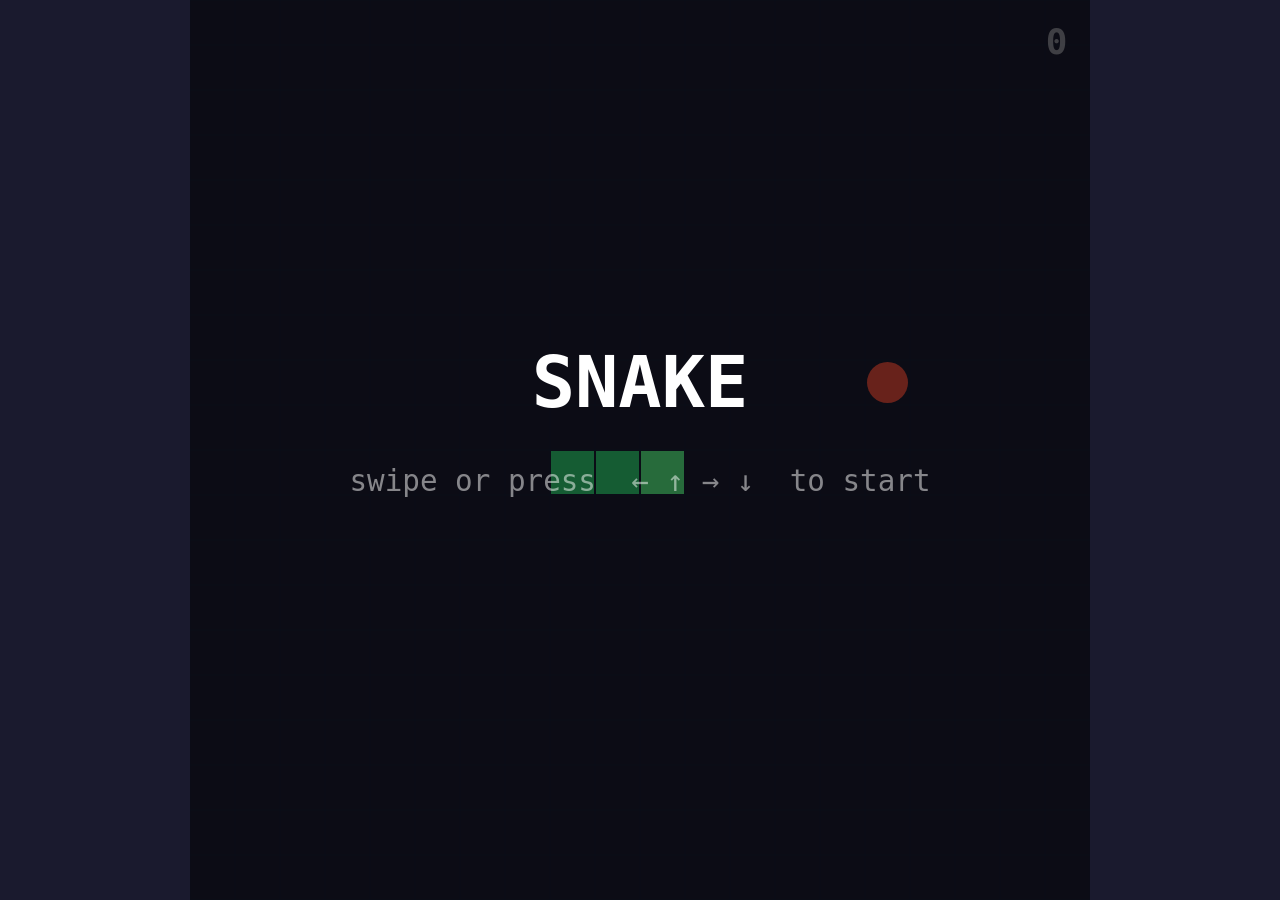
<file: index.html>
<!DOCTYPE html>
<html lang="en">
<head>
  <meta charset="UTF-8">
  <meta name="viewport" content="width=device-width, initial-scale=1">
  <title>Alex David Mandera</title>
  <link rel="stylesheet" href="style.css">
</head>
<body>
  <canvas id="canvas"></canvas>
  <script src="render.js"></script><!-- defines canvas, ctx, draw() -->
  <script src="input.js"></script><!-- attaches keyboard + touch listeners -->
  <script src="game.js"></script> <!-- state, loop, boot -->

</body>
</html>
</file>
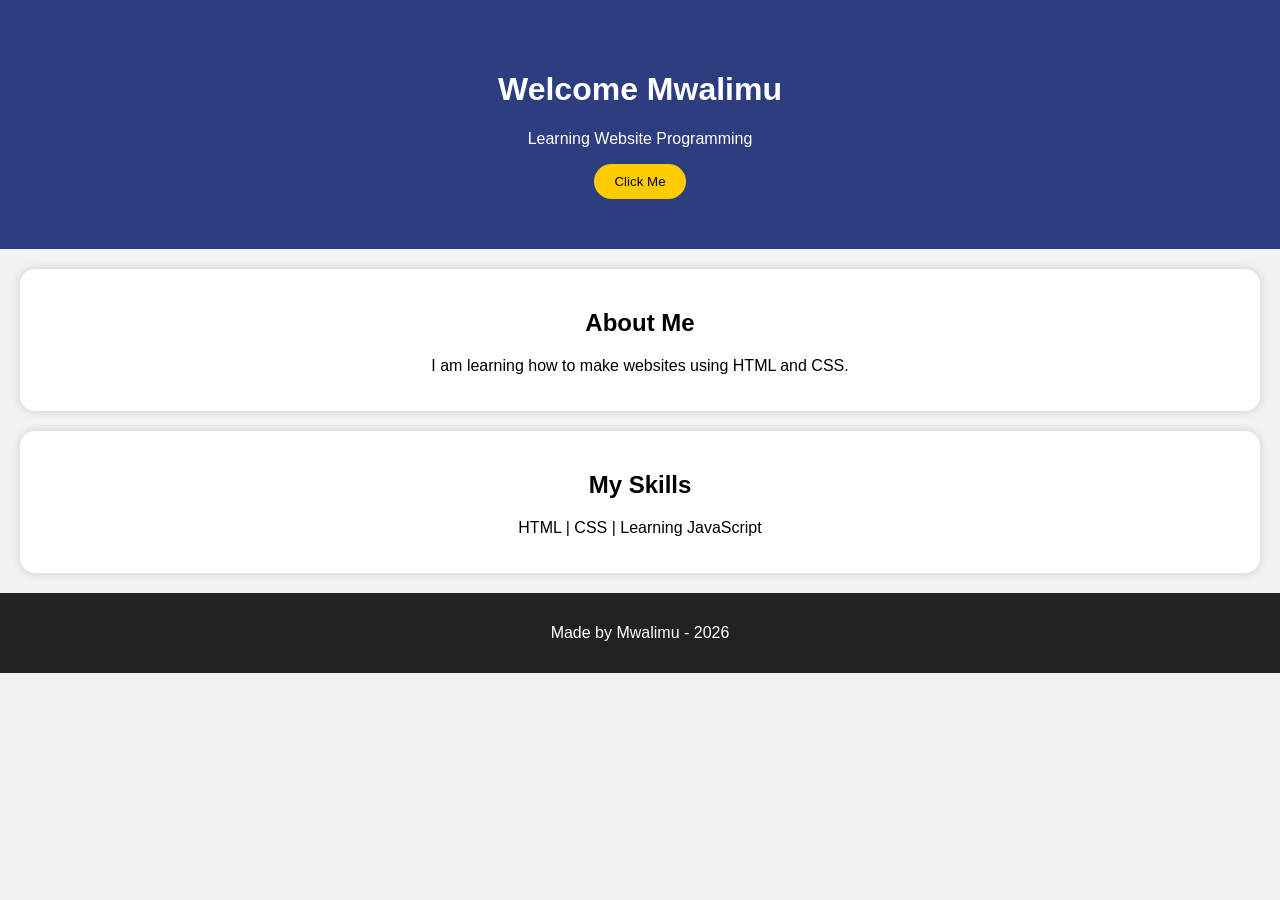
<file: mwalimu/index.html>
<!DOCTYPE html>
<html>
<head>
  <title>My Website</title>
  <link rel="stylesheet" href="style.css">
</head>
<body>

  <header>
    <h1>Welcome Mwalimu</h1>
    <p>Learning Website Programming</p>
    <button>Click Me</button>
  </header>

  <div class="box">
    <h2>About Me</h2>
    <p>I am learning how to make websites using HTML and CSS.</p>
  </div>

  <div class="box">
    <h2>My Skills</h2>
    <p>HTML | CSS | Learning JavaScript</p>
  </div>

  <footer>
    <p>Made by Mwalimu - 2026</p>
  </footer>

</body>
</html>
</file>
<file: style.css>
*, *::before, *::after { box-sizing: border-box; }

body {
  margin: 0;
  display: flex;
  justify-content: center;
  align-items: center;
  min-height: 100vh;
  background: #1a1a2e;
}

canvas {
  display: block;
  /* Pixel-perfect scaling — no blurry edges */
  image-rendering: pixelated;
  image-rendering: crisp-edges;
}
</file>
<file: mwalimu/style.css>
body {
  margin: 0;
  font-family: Arial;
  background: #f2f2f2;
  text-align: center;
}

header {
  background: #2c3e80;
  color: white;
  padding: 50px;
}

header button {
  padding: 10px 20px;
  border: none;
  border-radius: 20px;
  background: #ffcc00;
  cursor: pointer;
}

.box {
  background: white;
  margin: 20px;
  padding: 20px;
  border-radius: 15px;
  box-shadow: 0 0 10px #ccc;
}

footer {
  background: #222;
  color: white;
  padding: 15px;
}
</file>
